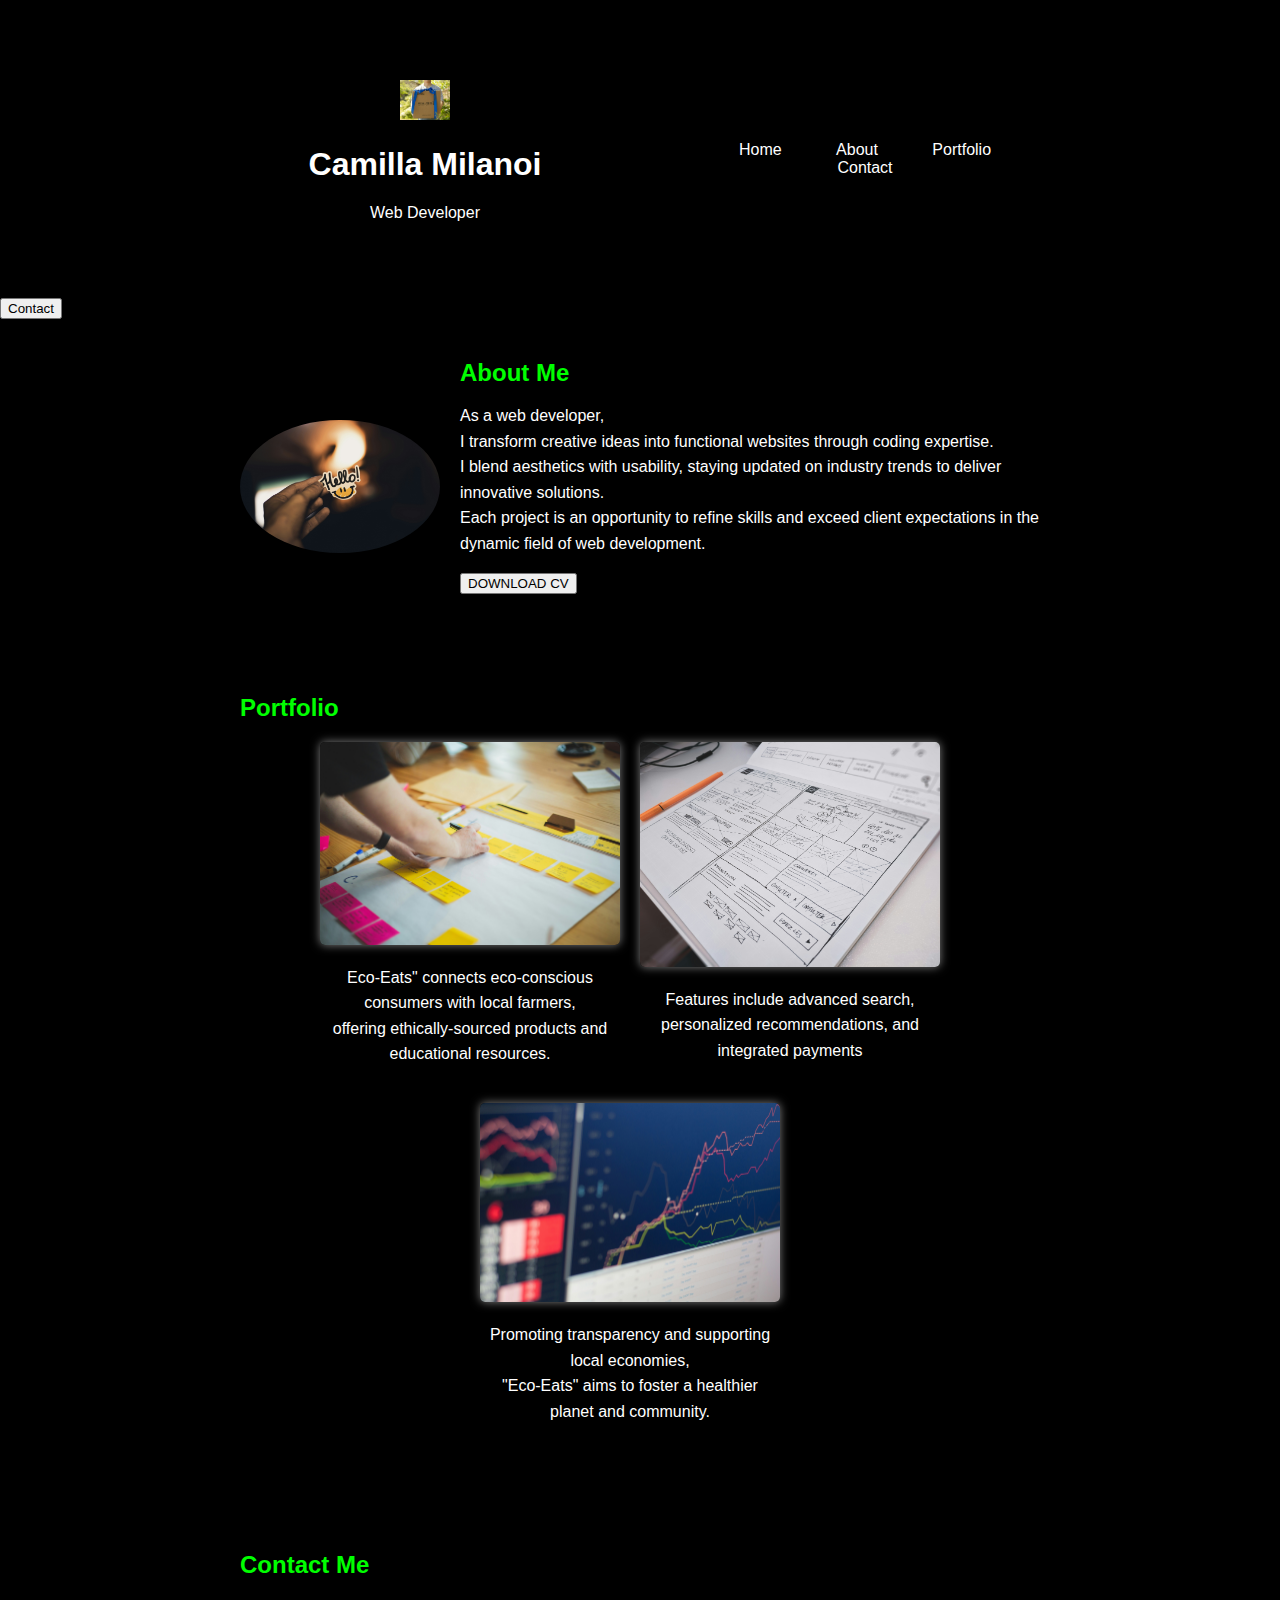
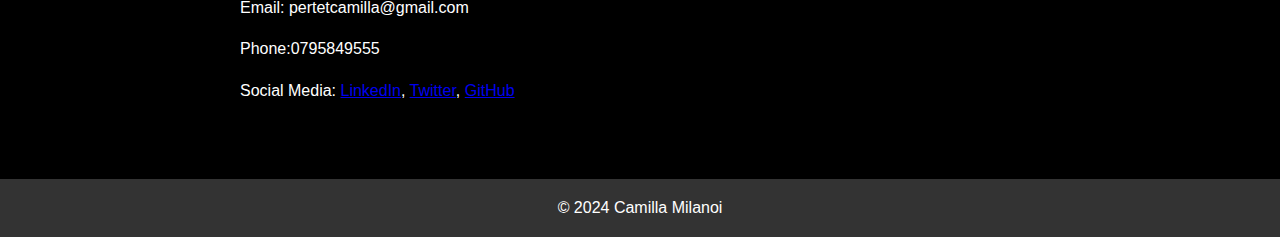
<file: plpweb.html>
<!DOCTYPE html>
<html lang="en">
<head>
    <meta charset="UTF-8">
    <meta name="viewport" content="width=device-width, initial-scale=1.0">
    <title>Camilla Milanoi - Portfolio</title>
    <style>
        body {
            background-color: black;
            color: white;
            font-family: Arial, sans-serif;
            margin: 0;
            padding: 0;
        }
        header {
            text-align: center;
            padding: 20px 0;
        }
        nav {
            text-align: center;
            margin-top: 20px;
        }
        nav a {
            color: white;
            text-decoration: none;
            padding: 10px 20px;
            margin: 0 5px;
            border-radius: 5px;
            transition: background-color 0.3s;
        }
        nav a:hover {
            background-color: #333;
        }
        .container {
            max-width: 800px;
            margin: auto;
            padding: 20px;
            display: flex;
            flex-direction: column;
            align-items: center;
        }
        .section {
            margin-bottom: 40px;
        }
        .section h2 {
            margin-bottom: 10px;
            color: lime; /* Luminous green */
        }
        .section p {
            line-height: 1.6;
        }
        .portfolio {
            display: flex;
            flex-wrap: wrap;
            justify-content: center;
        }
        .portfolio-item {
            text-align: center;
            margin: 10px;
            max-width: 300px;
        }
        .portfolio-item img {
            max-width: 100%;
            border-radius: 5px;
            box-shadow: 0 0 10px rgba(255, 255, 255, 0.5);
        }
        footer {
            text-align: center;
            padding: 20px 0;
            background-color: #333;
            color: white;
            width: 100%;
        }
        @media (min-width: 768px) {
            .container {
                flex-direction: row;
            }
            .container > * {
                flex: 1;
            }
            .container > :first-child {
                margin-right: 20px;
            }
        }
    </style>
</head>
<body>
    <div class="container">
        <header>
            <div class="container">
                <nav class="flex items-centre justify-between">
                    <div class="left flex justify-right">
                        <div class="logo">
                            <img src="Images/DELIVERY.jpg" width="50px" alt="logo">
                        </div>
            <h1>Camilla Milanoi</h1>
            <p>Web Developer</p>
        </header>
        <nav>
          <ul>
            <a href="#home">Home</a>
            <a href="#about">About</a>
            <a href="#portfolio">Portfolio</a>
            <a href="#contact">Contact</a>
          </ul>
        </nav>
    </div>
    <div class="center">
        <button class="btn btn-primary">Contact</button>
    <div class="container">
        <img src="Images/wlcome.jpg" alt="Profile Photo" style="border-radius: 50%; max-width: 200px;">
        <section id="about" class="section">
            <h2>About Me</h2>
           
         <p>
                As a web developer,<br> I transform creative ideas into functional websites through coding expertise.<br> I blend aesthetics with usability, staying updated on industry trends to deliver innovative solutions.<br> Each project is an opportunity to refine skills and exceed client expectations in the dynamic field of web development.
            </p>
            <div>
                <button class="btn btn-secondary">DOWNLOAD CV</button>
            </div>
        </section>
    </div>
    <div class="container">
        <section id="portfolio" class="section">
            <h2>Portfolio</h2>
            <div class="portfolio">
                <div class="portfolio-item">
                    <img src="Images/project1.jpg" alt="Project 1">
                    <p>Eco-Eats" connects eco-conscious consumers with local farmers,<br> offering ethically-sourced products and educational resources. </p>
                </div>
                <div class="portfolio-item">
                    <img src="Images/project2 .jpg" alt="Project 2">
                    <p>Features include advanced search,<br> personalized recommendations, and integrated payments</p>
                </div>
                <div class="portfolio-item">
                    <img src="Images/project3.jpg" alt="Project 3">
                    <p>Promoting transparency and supporting local economies,<br> "Eco-Eats" aims to foster a healthier planet and community.</p>
                </div>
            </div>
        </section>
    </div>
    <div class="container">
        <section id="contact" class="section">
            <h2>Contact Me</h2>
            <p>Email: pertetcamilla@gmail.com</p>
            <p>Phone:0795849555</p>
            <p>Social Media:
                <a href="https://www.linkedin.com/in/camilla-pertet-a519b4246/">LinkedIn</a>,
                <a href="https://twitter.com/CeeCamie">Twitter</a>,
                <a href="https://github.com/tcee04">GitHub</a>
              </p>
        </section>
    </div>
    <footer>
        &copy; 2024 Camilla Milanoi
    </footer>
</body>
</html>
</file>
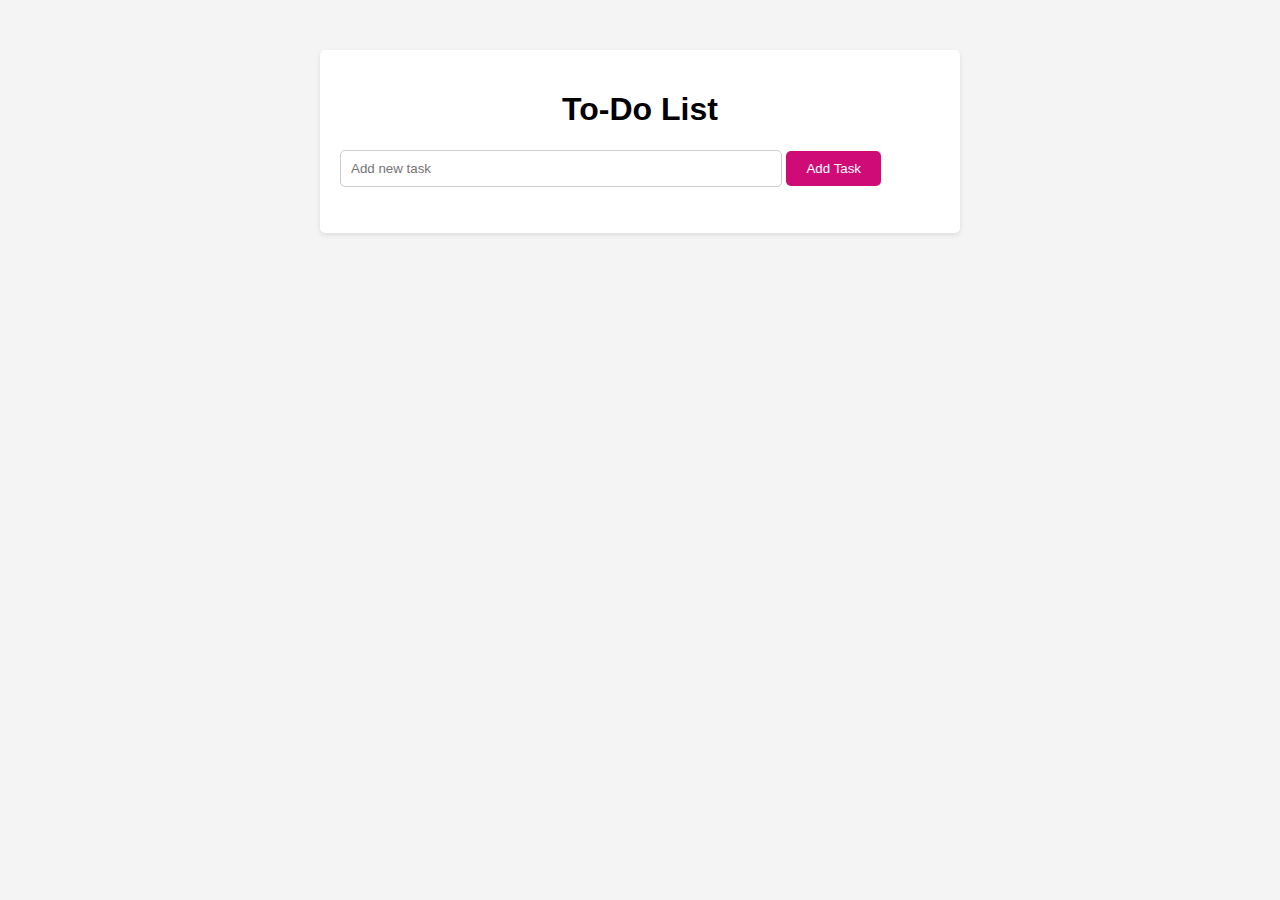
<file: to-do-list.html>
<!DOCTYPE html>
<html lang="en">
<head>
    <meta charset="UTF-8">
    <meta name="viewport" content="width=device-width, initial-scale=1.0">
    <title>To-Do List</title>
    <link rel="stylesheet" href="styles.css">
</head>
<body>
    <div class="container">
        <h1>To-Do List</h1>
        <input type="text" id="taskInput" placeholder="Add new task">
        <button id="addTaskBtn">Add Task</button>
        <ul id="taskList">
            <!-- Tasks will be dynamically added here -->
        </ul>
    </div>

    <script src="script.js"></script>
</body>
</html>
</file>
<file: styles.css>
body {
    font-family: Arial, sans-serif;
    background-color: #f4f4f4;
    margin: 0;
    padding: 0;
}

.container {
    max-width: 600px;
    margin: 50px auto;
    padding: 20px;
    background-color: #fff;
    border-radius: 5px;
    box-shadow: 0 2px 5px rgba(0, 0, 0, 0.1);
}

h1 {
    text-align: center;
}

input[type="text"] {
    width: 70%;
    padding: 10px;
    margin-bottom: 10px;
    border: 1px solid #ccc;
    border-radius: 5px;
}

button {
    padding: 10px 20px;
    background-color: #ce0b76;
    color: #fff;
    border: none;
    border-radius: 5px;
    cursor: pointer;
}

button:hover {
    background-color: #b21a64;
}

ul {
    list-style-type: none;
    padding: 0;
}

li {
    padding: 10px;
    background-color: #f9f9f9;
    border-bottom: 1px solid #ddd;
}

li:last-child {
    border-bottom: none;
}

.task-done {
    text-decoration: line-through;
    color: #aaa;
}
</file>
